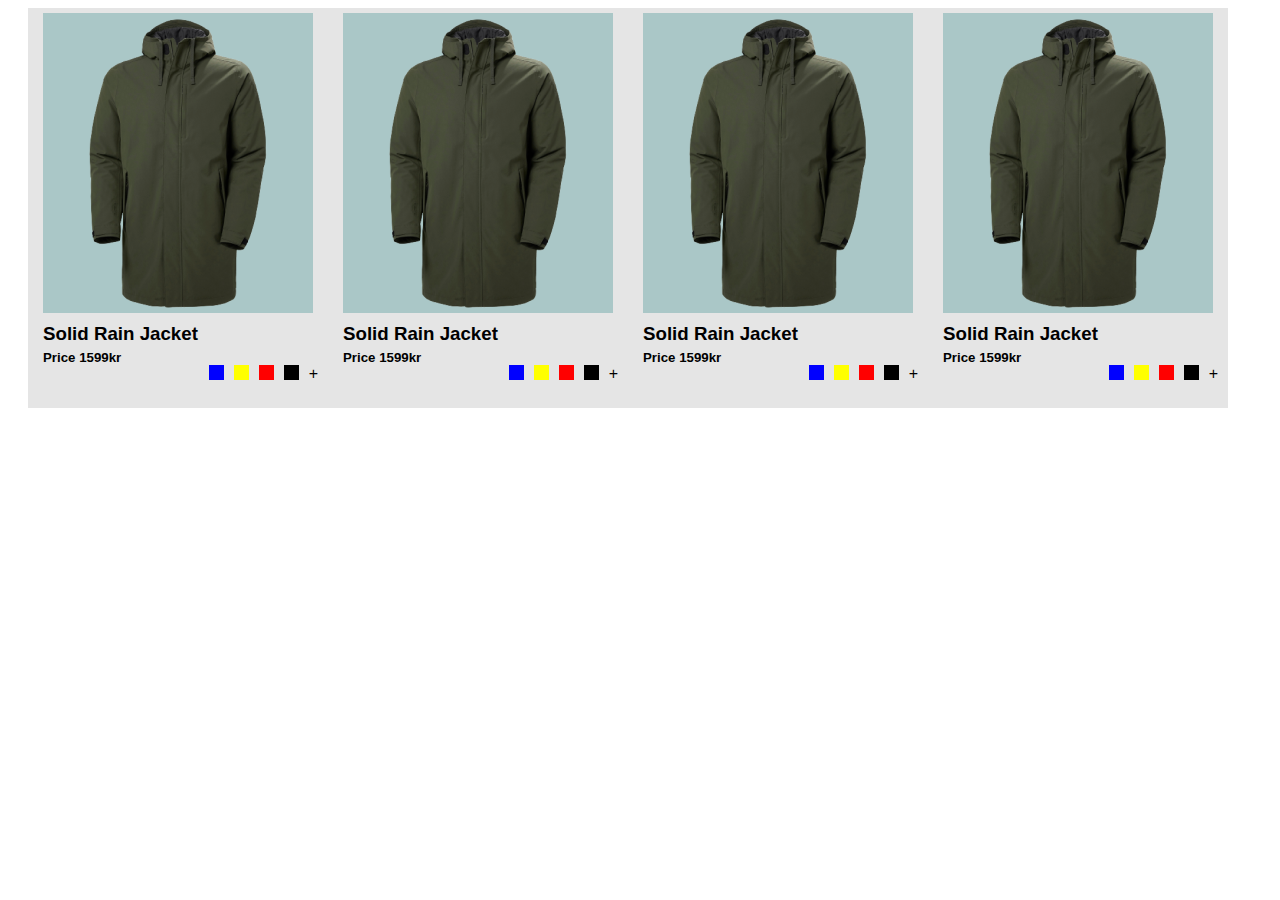
<file: jacket.html>
<!DOCTYPE html>
<html lang="en">
<head>
    <meta charset="UTF-8">
    <meta name="viewport" content="width=device-width, initial-scale=1.0">
    <link rel="stylesheet" href="/css/styles.css">
    <title>Document</title>
</head>
<body>
    <section class="alljackets">
    <div class="jacket">
        <div class="imgbox"></div>
        <div class="textbox">
            <div class="text1"><h3>Solid Rain Jacket</h3></div>
            <div class="text2"><h5>Price 1599kr</h5></div>
            <div class="cbox">
                <div class="blue"></div>
                <div class="yellow"></div>
                <div class="red"></div>
                <div class="black"></div>
                <div>+</div>
            </div>
        </div>
    </div>
    <div class="jacket">
        <div class="imgbox"></div>
        <div class="textbox">
            <div class="text1"><h3>Solid Rain Jacket</h3></div>
            <div class="text2"><h5>Price 1599kr</h5></div>
            <div class="cbox">
                <div class="blue"></div>
                <div class="yellow"></div>
                <div class="red"></div>
                <div class="black"></div>
                <div>+</div>
            </div>
        </div>
    </div>
    <div class="jacket">
        <div class="imgbox"></div>
        <div class="textbox">
            <div class="text1"><h3>Solid Rain Jacket</h3></div>
            <div class="text2"><h5>Price 1599kr</h5></div>
            <div class="cbox">
                <div class="blue"></div>
                <div class="yellow"></div>
                <div class="red"></div>
                <div class="black"></div>
                <div>+</div>
            </div>
        </div>
    </div>
    <div class="jacket">
        <div class="imgbox"></div>
        <div class="textbox">
            <div class="text1"><h3>Solid Rain Jacket</h3></div>
            <div class="text2"><h5>Price 1599kr</h5></div>
            <div class="cbox">
                <div class="blue"></div>
                <div class="yellow"></div>
                <div class="red"></div>
                <div class="black"></div>
                <div>+</div>
            </div>
        </div>
    </div>
</section>


    <!--
    <section class="contanieralljacklets">
        <div>
            <div class="containerjacket">
                <div class="jacketimg"> 
                    <div class="imgjacket"></div>
                <div class="textbox"> 
                   <div class="namejacke">
                     <h3>Solid Rain Jacket</h3></div>
                     <div class="pricejacket">
                      <p>Price: 1599 kr</p></div>
                    <div class="cbox">
                        <div class="blue"></div>
                        <div class="yellow"></div>
                        <div class="red"></div>
                        <div class="black"></div>
                        <div>+</div>
                    </div>
            </div> 
        </div> -->
        </section>
</body>
</html>
</file>
<file: css/styles.css>
body {
  font-family: Arial, Helvetica, sans-serif;
}

.header {
  background-color: rgb(17, 35, 95);
  height: 60px;
}

.container {
  display: flex;
  justify-content: right;
  margin: 0 auto;
}

.navi li {
  display: inline-flex;
  flex-direction: row;
  list-style: none;
  color: aliceblue;
  margin: 10px 10px;
}

.search {
  margin-top: 20px;
  margin-right: 30px;
  margin-left: 30px;
}

.fa-user-alt {
  color: azure;
  margin-left: 10px;
}

.fa-shopping-cart {
  color: azure;
  margin-left: 10px;
}

.pizza {
  background-image: url(/img/ivan-torres-MQUqbmszGGM-unsplash.pngriktig.png);
  background-repeat: no-repeat;
  background-image: cover;
  background-position-x: center;
  max-width: auto;
  height: 700px;
}

.containerhb {
  display: flex;
  justify-content: center;
  line-height: 150px;
  padding: 20px;
  color: aliceblue;
}

.jacket {
  display: flex;
  flex-direction: column;
  background-color: #e5e5e5;
  height: 400px;
  width: 300px;
  margin-bottom: 20px;
}

.imgbox {
  background-image: url(/img/jakke.png);
  background-repeat: no-repeat;
  background-position: center;
  background-color: #aac7c7;
  height: 300px;
  width: 270px;
  margin: 5px 15px;
}

.textbox {
  margin-bottom: 5px;
  margin-left: 15px;
}

.textbox h3 {
  margin-top: 5px;
  margin-bottom: 0px;
}

.textbox h5 {
  margin-top: 5px;
  margin-bottom: 0px;
}

.cbox {
  display: flex;
  flex-direction: row;
  justify-content: right;
  margin: 0px 10px;
}

.blue {
  background-color: blue;
  width: 15px;
  height: 15px;
  margin-right: 10px;
}

.yellow {
  width: 15px;
  height: 15px;
  background-color: yellow;
  margin-right: 10px;
}
.red {
  width: 15px;
  height: 15px;
  background-color: red;
  margin-right: 10px;
}
.black {
  width: 15px;
  height: 15px;
  background-color: black;
  margin-right: 10px;
}

@media screen and (min-width: 767px) {
  .alljackets {
    display: flex;
    flex-direction: row;
    margin: 0px 20px;
  }
}
</file>
